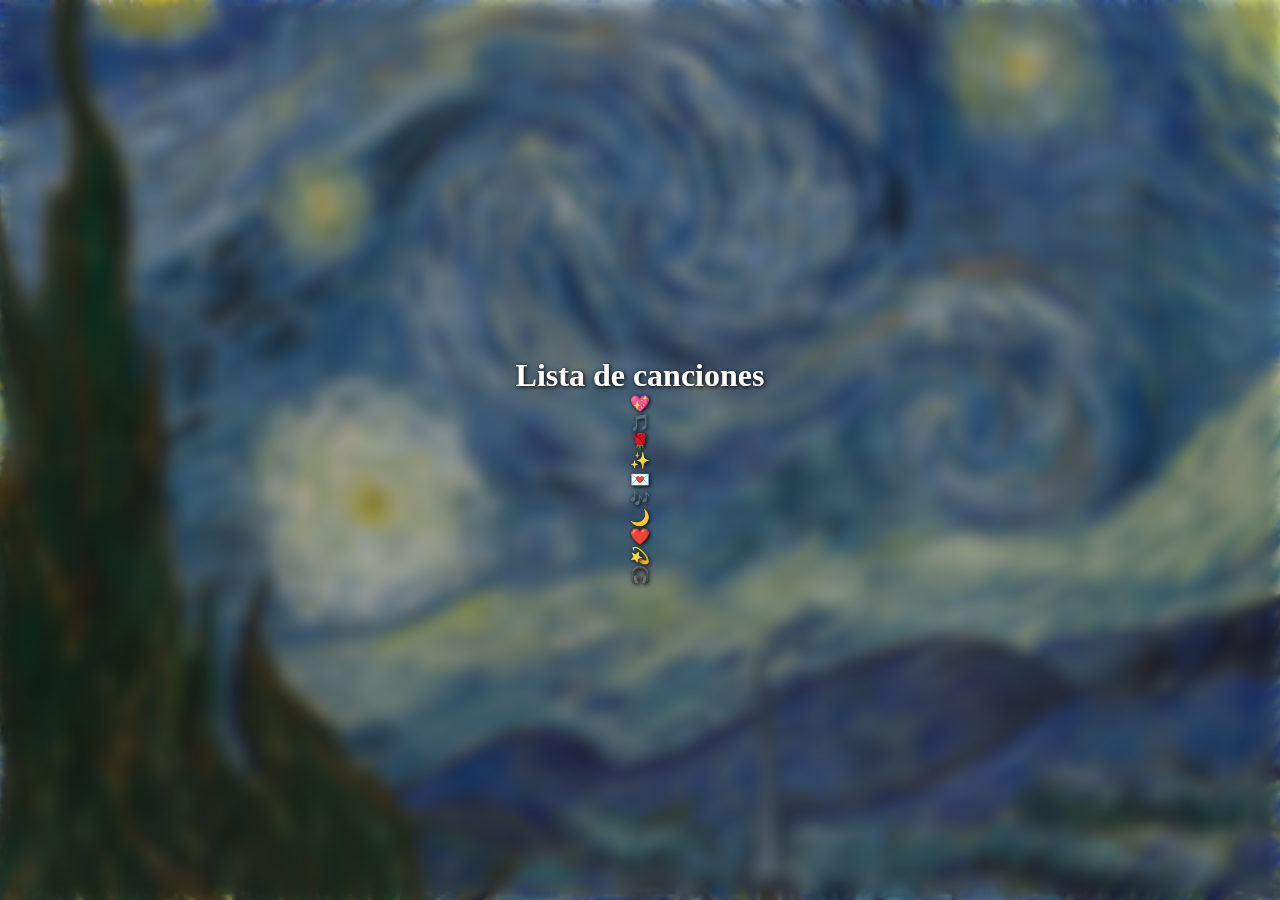
<file: cancion.html>
<!DOCTYPE html>
<html lang="en">
<head>
    <meta charset="UTF-8">
    <meta name="viewport" content="width=device-width, initial-scale=1.0">
    <title>frases</title>
    <link rel="stylesheet" href="style.css">
    <script src="script.js"></script>
</head>
<body>

  <div class="fondo-blur"></div>
        <!-- HTML -->

<section>
    <h1>Lista de canciones</h1>
    <!-- Lista de canciones -->
<div id="listaCanciones" class="notificaciones-lista">
  <!-- Tarjetas pequeñas -->
  <div class="notificacion" onclick="mostrarCancion(0)">💖 </div>
  <div class="notificacion" onclick="mostrarCancion(1)">🎵 </div>
  <div class="notificacion" onclick="mostrarCancion(2)">🌹 </div>
  <div class="notificacion" onclick="mostrarCancion(3)">✨ </div>
  <div class="notificacion" onclick="mostrarCancion(4)">💌 </div>
  <div class="notificacion" onclick="mostrarCancion(5)">🎶 </div>
  <div class="notificacion" onclick="mostrarCancion(6)">🌙 </div>
  <div class="notificacion" onclick="mostrarCancion(7)">❤️ </div>
  <div class="notificacion" onclick="mostrarCancion(8)">💫 </div>
  <div class="notificacion" onclick="mostrarCancion(9)">🎧 </div>
</div>

<!-- Vista expandida tipo Spotify -->
<div id="cancionVista" class="spotify-card" style="display:none;">
  <button onclick="volverALista()" class="btn-volver">← Elegir otra canción</button>
  <iframe id="videoIframe" class="video" src="" frameborder="0" allowfullscreen></iframe>
  <div class="info">
    <h2 id="tituloCancion" class="titulo"></h2>
    <p id="artistaCancion" class="artista"></p>
    <button class="boton-reproducir" id="botonEscuchar" target="_blank">▶ Escuchar en YouTube</button>
  </div>
</div>


</section>


</body>
</html>
</file>
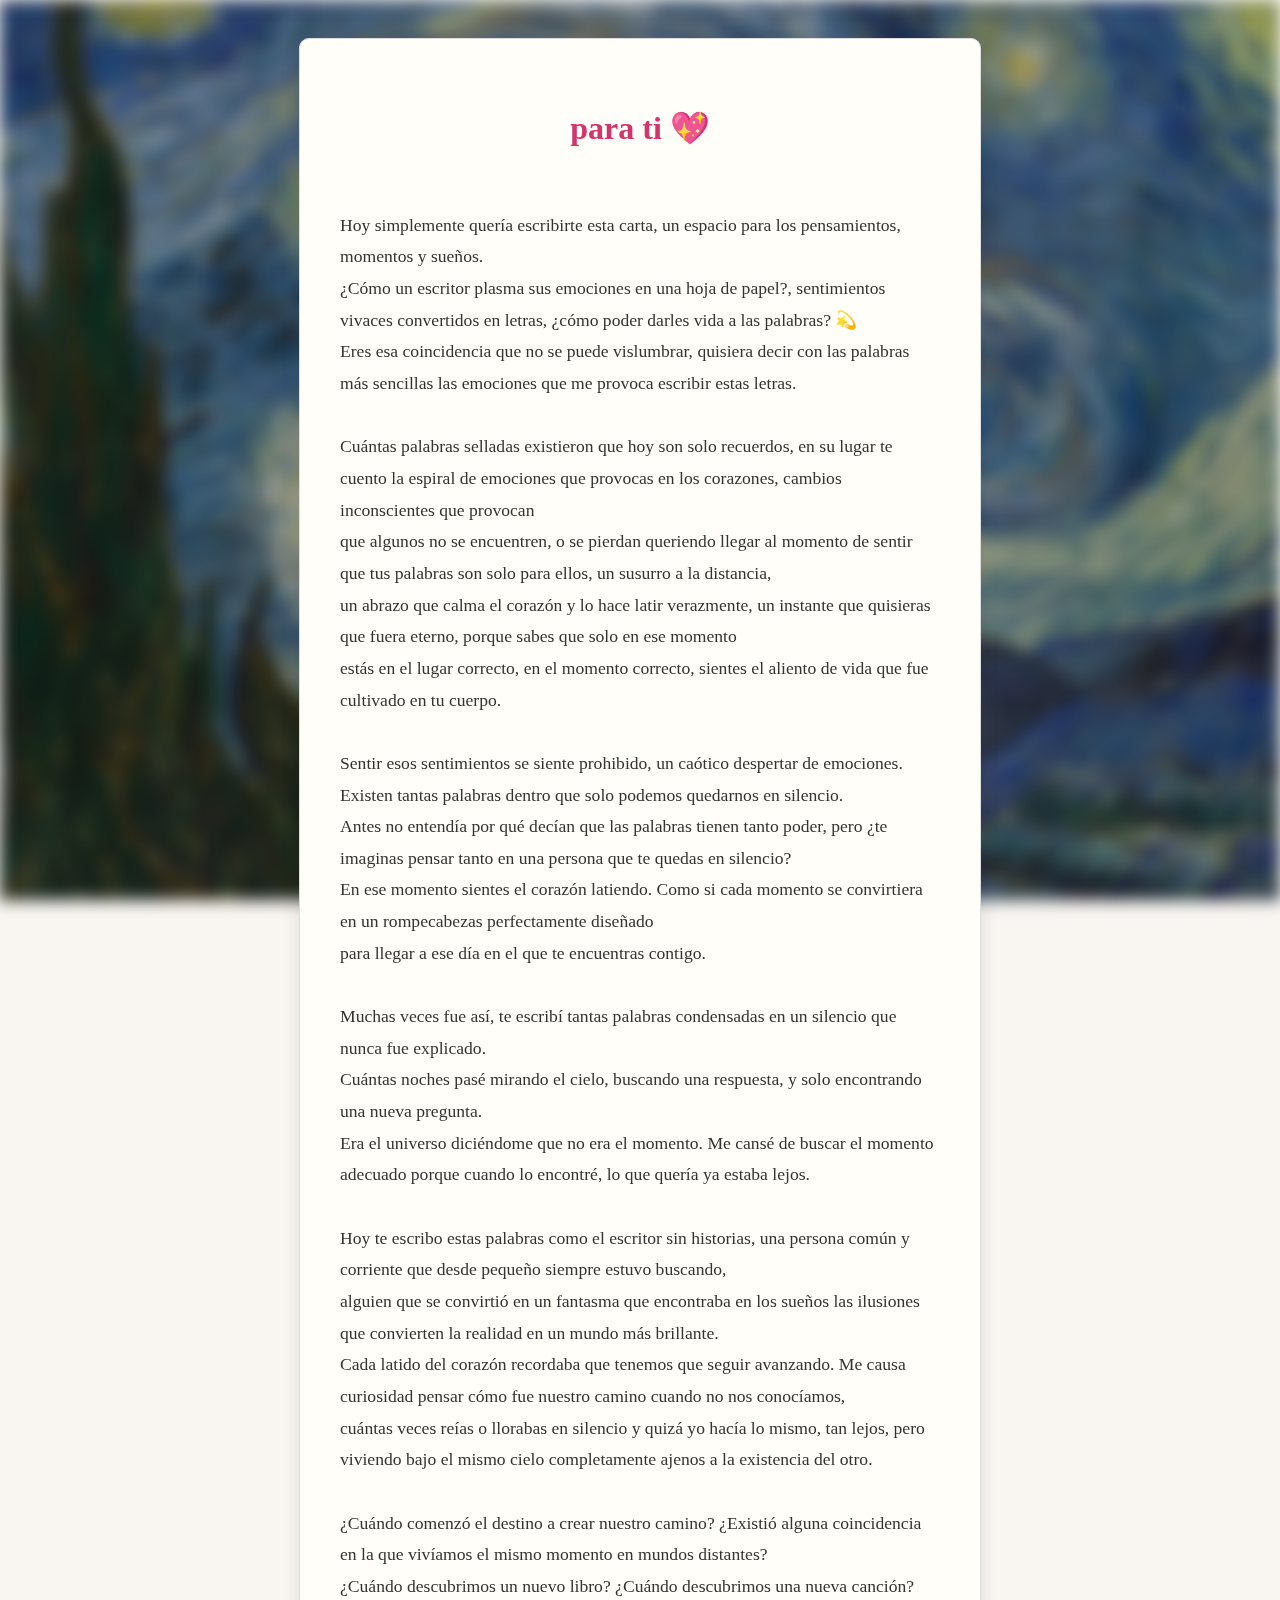
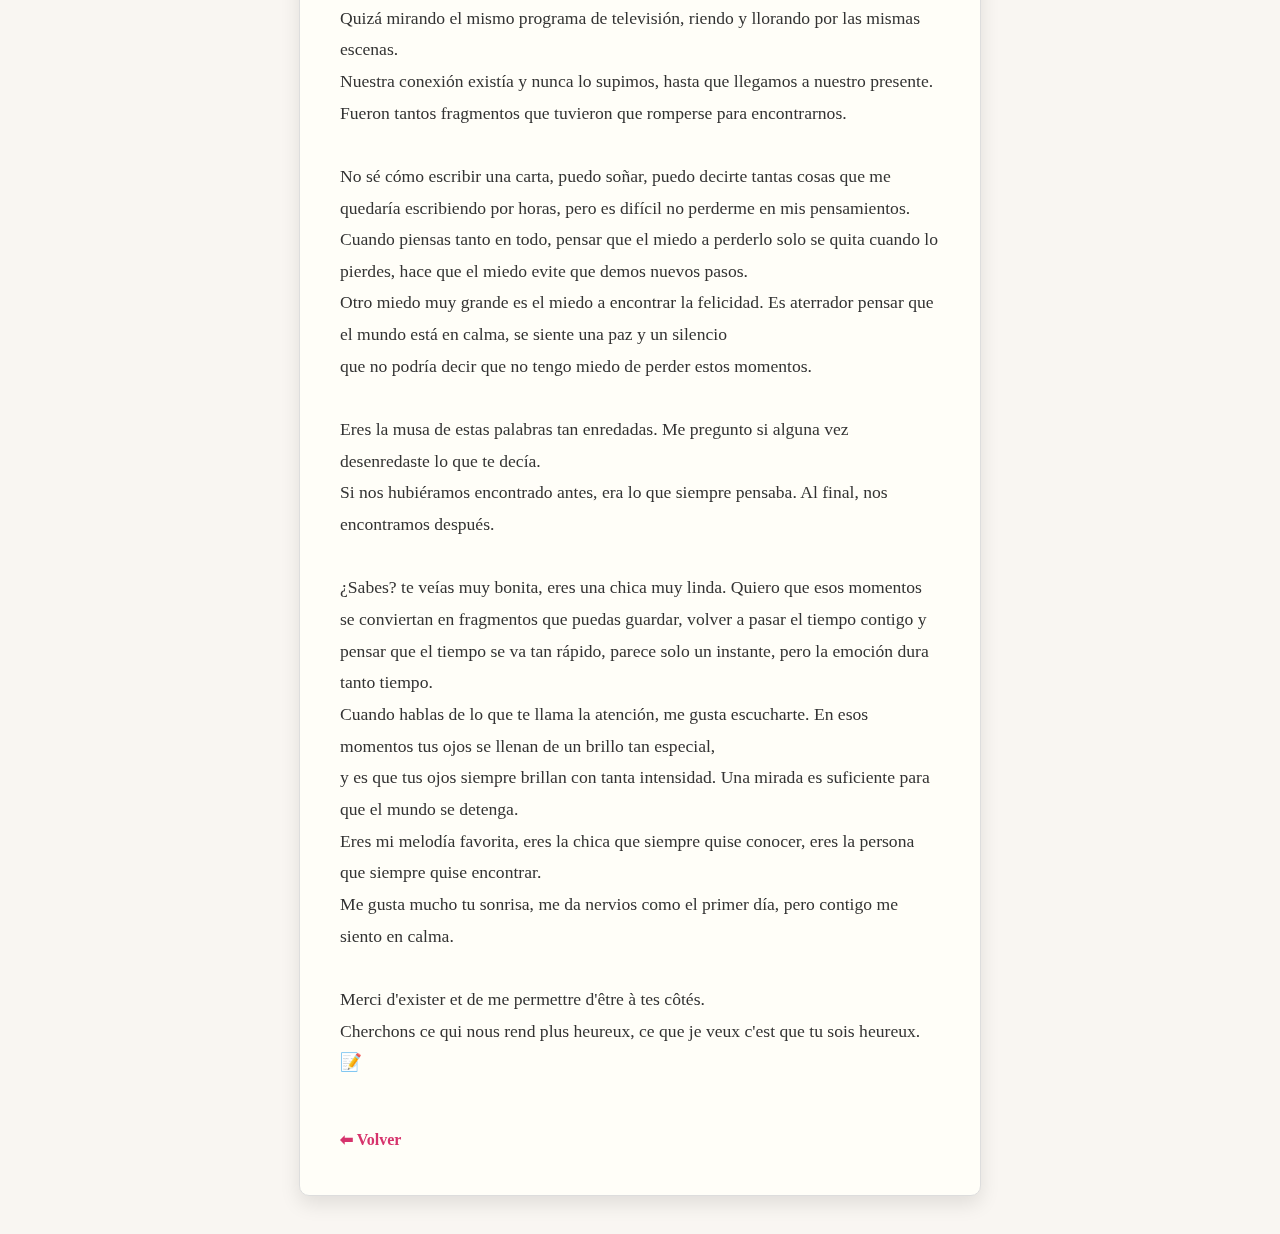
<file: carta_completa.html>
<!DOCTYPE html>
<html lang="es">
<head>
  <meta charset="UTF-8" />
  <meta name="viewport" content="width=device-width, initial-scale=1.0" />
  <title>Carta para Ti</title>
  <link rel="stylesheet" href="style_carta.css" />
</head>
<body class="carta-body">
  <div class="fondo-blur"></div>
  <div class="hoja-carta">
    <h1>para ti 💖</h1>
    <div class="carta">
    <p>
      Hoy simplemente quería escribirte esta carta, un espacio para los pensamientos, momentos y sueños.
      ¿Cómo un escritor plasma sus emociones en una hoja de papel?, sentimientos vivaces convertidos en letras, ¿cómo poder darles vida a las palabras? 💫
      Eres esa coincidencia que no se puede vislumbrar, quisiera decir con las palabras más sencillas las emociones que me provoca escribir estas letras.

      Cuántas palabras selladas existieron que hoy son solo recuerdos, en su lugar te cuento la espiral de emociones que provocas en los corazones, cambios inconscientes que provocan
      que algunos no se encuentren, o se pierdan queriendo llegar al momento de sentir que tus palabras son solo para ellos, un susurro a la distancia,
      un abrazo que calma el corazón y lo hace latir verazmente, un instante que quisieras que fuera eterno, porque sabes que solo en ese momento
      estás en el lugar correcto, en el momento correcto, sientes el aliento de vida que fue cultivado en tu cuerpo.

      Sentir esos sentimientos se siente prohibido, un caótico despertar de emociones. Existen tantas palabras dentro que solo podemos quedarnos en silencio.
      Antes no entendía por qué decían que las palabras tienen tanto poder, pero ¿te imaginas pensar tanto en una persona que te quedas en silencio?
      En ese momento sientes el corazón latiendo. Como si cada momento se convirtiera en un rompecabezas perfectamente diseñado
      para llegar a ese día en el que te encuentras contigo.

      Muchas veces fue así, te escribí tantas palabras condensadas en un silencio que nunca fue explicado.
      Cuántas noches pasé mirando el cielo, buscando una respuesta, y solo encontrando una nueva pregunta.
      Era el universo diciéndome que no era el momento. Me cansé de buscar el momento adecuado porque cuando lo encontré, lo que quería ya estaba lejos.

      Hoy te escribo estas palabras como el escritor sin historias, una persona común y corriente que desde pequeño siempre estuvo buscando,
      alguien que se convirtió en un fantasma que encontraba en los sueños las ilusiones que convierten la realidad en un mundo más brillante.
      Cada latido del corazón recordaba que tenemos que seguir avanzando. Me causa curiosidad pensar cómo fue nuestro camino cuando no nos conocíamos,
      cuántas veces reías o llorabas en silencio y quizá yo hacía lo mismo, tan lejos, pero viviendo bajo el mismo cielo completamente ajenos a la existencia del otro.

      ¿Cuándo comenzó el destino a crear nuestro camino? ¿Existió alguna coincidencia en la que vivíamos el mismo momento en mundos distantes?
      ¿Cuándo descubrimos un nuevo libro? ¿Cuándo descubrimos una nueva canción? Quizá mirando el mismo programa de televisión, riendo y llorando por las mismas escenas.
      Nuestra conexión existía y nunca lo supimos, hasta que llegamos a nuestro presente. Fueron tantos fragmentos que tuvieron que romperse para encontrarnos.

      No sé cómo escribir una carta, puedo soñar, puedo decirte tantas cosas que me quedaría escribiendo por horas, pero es difícil no perderme en mis pensamientos.
      Cuando piensas tanto en todo, pensar que el miedo a perderlo solo se quita cuando lo pierdes, hace que el miedo evite que demos nuevos pasos.
      Otro miedo muy grande es el miedo a encontrar la felicidad. Es aterrador pensar que el mundo está en calma, se siente una paz y un silencio
      que no podría decir que no tengo miedo de perder estos momentos.

      Eres la musa de estas palabras tan enredadas. Me pregunto si alguna vez desenredaste lo que te decía.
      Si nos hubiéramos encontrado antes, era lo que siempre pensaba. Al final, nos encontramos después.

      ¿Sabes? te veías muy bonita, eres una chica muy linda. Quiero que esos momentos se conviertan en fragmentos que puedas guardar, volver a pasar el tiempo contigo y pensar que el tiempo se va tan rápido, parece solo un instante, pero la emoción dura tanto tiempo.
      Cuando hablas de lo que te llama la atención, me gusta escucharte. En esos momentos tus ojos se llenan de un brillo tan especial,
      y es que tus ojos siempre brillan con tanta intensidad. Una mirada es suficiente para que el mundo se detenga.
      Eres mi melodía favorita, eres la chica que siempre quise conocer, eres la persona que siempre quise encontrar.
      Me gusta mucho tu sonrisa, me da nervios como el primer día, pero contigo me siento en calma.

      Merci d'exister et de me permettre d'être à tes côtés.  
      Cherchons ce qui nous rend plus heureux, ce que je veux c'est que tu sois heureux. 📝
    </p>
  </div>

    <a href="index.html" class="volver">⬅ Volver</a>
  </div>
</body>
</html>
</file>
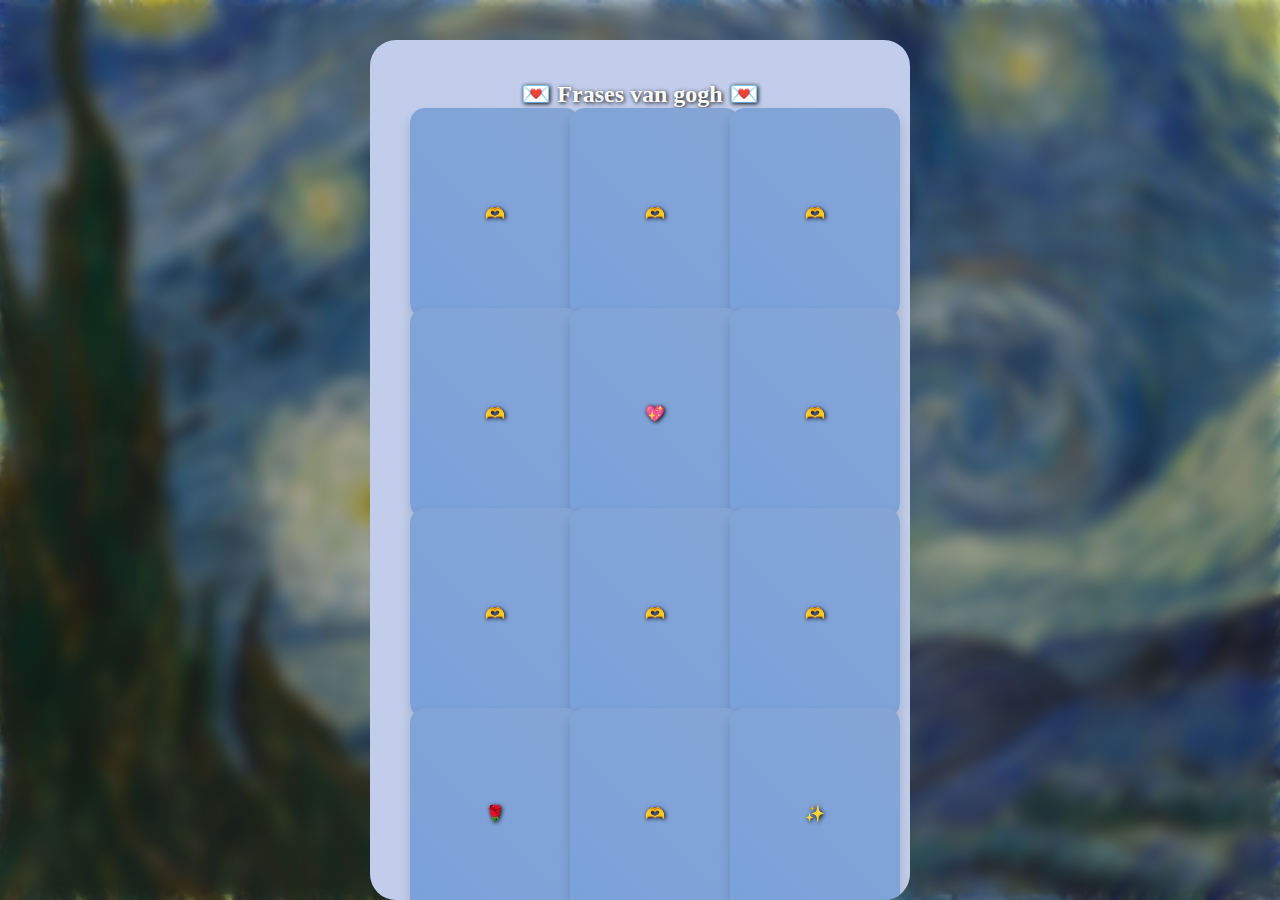
<file: frases.html>
<!DOCTYPE html>
<html lang="en">
<head>
    <meta charset="UTF-8">
    <meta name="viewport" content="width=device-width, initial-scale=1.0">
    <title>frases</title>
    <link rel="stylesheet" href="style.css">
    <script src="script.js"></script>
</head>
<body>

  <div class="fondo-blur"></div>
    <section class="tarjetas-contenedor">
        <h2 class="titulo-frases">💌 Frases van gogh 💌</h2>
        <div class="tarjetas-grid">
          <div class="tarjeta" onclick="voltear(this)">
            <div class="frente">🫶</div>
            <div class="reverso">Puse mi corazón y mi alma en mi trabajo, y he perdido mi mente en el proceso.</div>
          </div>
          <div class="tarjeta" onclick="voltear(this)">
            <div class="frente">🫶</div>
            <div class="reverso">Sueño en pintar y luego pinto mi sueño.</div>
          </div>
          <div class="tarjeta" onclick="voltear(this)">
            <div class="frente">🫶</div>
            <div class="reverso">Las grandes cosas no se hacen por impulso, sino por una serie de pequeñas cosas reunidas.</div>
          </div>
          <div class="tarjeta" onclick="voltear(this)">
            <div class="frente">🫶</div>
            <div class="reverso">Intento cada vez más ser yo mismo, me importa relativamente poco si la gente lo aprueba o lo desaprueba.</div>
          </div>
          <div class="tarjeta" onclick="voltear(this)">
            <div class="frente">💖</div>
            <div class="reverso">Es bueno amar muchas cosas, porque ahí radica la fuerza, y el que ama mucho realiza mucho y puede lograr mucho, y lo que se hace con amor está bien hecho.</div>
          </div>
          <div class="tarjeta" onclick="voltear(this)">
            <div class="frente">🫶</div>
            <div class="reverso">El comienzo es quizás más difícil que cualquier otra cosa, pero ten cuidado, todo saldrá bien.</div>
          </div>
          <div class="tarjeta" onclick="voltear(this)">
            <div class="frente">🫶</div>
            <div class="reverso">A medida que avanzamos en la vida, se vuelve más y más difícil, pero en la lucha contra las dificultades se desarrolla la fuerza del corazón.</div>
          </div>
          <div class="tarjeta" onclick="voltear(this)">
            <div class="frente">🫶</div>
            <div class="reverso">A menudo pienso que la noche está más viva y con más colores que el día».</div>
          </div>
          <div class="tarjeta" onclick="voltear(this)">
            <div class="frente">🫶</div>
            <div class="reverso">El amor siempre conlleva dificultades, eso es verdad, pero el lado bueno es que da energía.</div>
          </div>
          <div class="tarjeta" onclick="voltear(this)">
            <div class="frente">🌹</div>
            <div class="reverso">Admira tanto como puedas. La mayoría de la gente no admiran lo suficiente.</div>
          </div>
          <div class="tarjeta" onclick="voltear(this)">
            <div class="frente">🫶</div>
            <div class="reverso">Siempre estoy haciendo lo que no puedo hacer, con el fin de aprender cómo hacerlo.</div>
          </div>
          <div class="tarjeta" onclick="voltear(this)">
            <div class="frente">✨</div>
            <div class="reverso">No sé nada con certeza, pero ver las estrellas me hace soñar.</div>
          </div>
          <div class="tarjeta" onclick="voltear(this)">
            <div class="frente">💕</div>
            <div class="reverso">Soy claramente consciente de las estrellas y el infinito en lo alto. Entonces la vida parece casi encantada después de todo.</div>
          </div>
          <div class="tarjeta" onclick="voltear(this)">
            <div class="frente">💫</div>
            <div class="reverso">Si escuchas una voz dentro de ti que dice «no puedes pintar», entonces, por supuesto, pinta y esa voz se silenciará.</div>
          </div>
          
          <div class="tarjeta" onclick="voltear(this)">
            <div class="frente">🫶</div>
            <div class="reverso">Prefiero morir de pasión que de aburrimiento.</div>
          </div>
        </div>
      </section>
      

</body>
</html>
</file>
<file: style.css>
.fondo-blur {
    position: fixed;
    top: 0;
    left: 0;
    width: 100%;
    height: 100%;
    background: url('fondo_noche_estrellada.jpg') no-repeat center center fixed;
    background-size: cover;
    filter: blur(8px) brightness(0.7);
    z-index: -1;
}

body {
    margin: 0;
    padding: 0;
    background: url('fondo_noche_estrellada.jpg') no-repeat center center fixed;
    background-size: cover;
    font-family: 'Georgia', serif;
    color: white;
    text-shadow: 1px 1px 4px black;
    display: flex;
    flex-direction: column;
    align-items: center;
    justify-content: center;
    height: 100vh;
    overflow: hidden;
}

section {
    text-align: center;
    margin-top: 40px;
}

h1,
h2 {
    margin: 0;
    padding: 0;
}

a {
    display: inline-block;
    margin-top: 10px;
    background-color: #457b9d;
    /* Azul armónico */
    color: #fff;
    padding: 8px 15px;
    text-decoration: none;
    border-radius: 5px;
    font-weight: bold;
}

a:hover {
    background-color: #1d3557;
}

.sobre {
    
    width: 400px;
    height: 250px;
    background: #1d3557;
    /* Azul noche */
    border-radius: 15px;
    box-shadow: 0 8px 20px rgba(0, 0, 0, 0.4);
}

.tapa {
    width: 400px;
    height: 120px;
    background: #2a4365;
    /* Azul profundo */
    border-bottom: 3px solid #0d1b2a;
}

.hoja {
    position: absolute;
    top: 100%;
    left: 10%;
    width: 85%;
    height: 220px;
    background: #edf2f4;
    /* Azul grisáceo muy claro */
    color: #1d3557;
    font-family: 'Georgia', serif;
    border: 1px solid #ccc;
    box-shadow: 0 4px 6px rgba(0, 0, 0, 0.1);
    padding: 20px;
    box-sizing: border-box;
    opacity: 0;
    transition: top 1s ease, opacity 1s ease;
    z-index: 1;
    border-radius: 24px;
    justify-content: center;
    align-items: center;
    display: flex;
    flex-direction: column;
}
.hoja h3,p,a {
    text-align: center;
    font-size: 22px;
}


.sobre.abierto .tapa {
    transform: rotateX(180deg);
}

.sobre.abierto .hoja {
    top: 10px;
    opacity: 1;
}

button {
    margin-top: 20px;
    padding: 10px 20px;
    background-color: #457b9d;
    color: white;
    border: none;
    border-radius: 5px;
    cursor: pointer;
}

button:hover {
    background-color: #1d3557;
}

.contenedor-corazones {
    position: absolute;
    top: 50%;
    left: 50%;
    width: 100%;
    height: 100%;
    pointer-events: none;
    overflow: visible;
}

.corazon {
    position: absolute;
    width: 30px;
    height: 30px;
    background: red;
    transform: rotate(-45deg);
    animation: flotar 2s ease-out forwards;
    opacity: 0;
}

.corazon::before,
.corazon::after {
    content: "";
    position: absolute;
    width: 30px;
    height: 30px;
    background: red;
    border-radius: 50%;
}

.corazon::before {
    top: -15px;
    left: 0;
}

.corazon::after {
    top: 0;
    left: 15px;
}

@keyframes flotar {
    0% {
        transform: translateY(0) scale(1) rotate(-45deg);
        opacity: 1;
    }

    100% {
        transform: translateY(-200px) scale(1.5) rotate(-45deg);
        opacity: 0;
    }
}

.musica-btn {
    position: fixed;
    bottom: 20px;
    right: 20px;
    background-color: #457b9d;
    border: none;
    border-radius: 50%;
    padding: 15px;
    color: white;
    font-size: 20px;
    box-shadow: 0 4px 10px rgba(0, 0, 0, 0.3);
    cursor: pointer;
    z-index: 10;
    transition: background 0.3s;
}

.musica-btn:hover {
    background-color: #1d3557;
}


/*codigo para las cards*/
.tarjetas-contenedor {
    padding: 40px;
    background: #f7fbff;
    text-align: center;
    height: 100vh; /* altura completa de la ventana */
    overflow-y: auto; /* scroll si hay muchas tarjetas */
}

.tarjetas-contenedor {
    padding: 40px;
    background: #c2cdeb;
    text-align: center;
    height: 100vh; /* altura completa de la ventana */
    overflow-y: auto; /* scroll si hay muchas tarjetas */
    border-radius: 26px;
}

/* Grid de 3 columnas */
.tarjetas-grid {
    display: grid;
    grid-template-columns: repeat(3, 1fr);
    gap: 20px;
    justify-items: center;
}

/* Tarjeta base */
.tarjeta {
    width: 140px;
    height: 180px;
    perspective: 1000px;
    cursor: pointer;
    position: relative;
    transition: transform 0.3s ease;
}

/* Efecto al agrandar */
.tarjeta.activa {
    transform: scale(1.5);
    z-index: 10;
}

/* Interior de la tarjeta */
.tarjeta div {
    width: 100%;
    height: 100%;
    border-radius: 15px;
    text-align: center;
    font-size: 1em;
    padding: 15px;
    backface-visibility: hidden;
    position: absolute;
    transition: transform 0.6s;
    display: flex;
    justify-content: center;
    align-items: center;
    box-shadow: 0 6px 12px rgba(0, 0, 0, 0.15);
}

/* Lado frente */
.tarjeta .frente {
    background: linear-gradient(45deg,#7ba1db, #84a5d4);
    color: white;
    transform: rotateY(0deg);
}

/* Lado reverso */
.tarjeta .reverso {
    background: #fff;
    color: #444;
    transform: rotateY(180deg);
}

.tarjeta.volteada .frente {
    transform: rotateY(180deg);
}

.tarjeta.volteada .reverso {
    transform: rotateY(360deg);
}

.tarjeta>div {
    position: absolute;
    width: 100%;
    height: 100%;
    border-radius: 15px;
}

@keyframes aparecerTarjeta {
    from {
        opacity: 0;
        transform: translateY(30px);
    }

    to {
        opacity: 1;
        transform: translateY(0);
    }
}

.tarjeta {
    animation: aparecerTarjeta 0.8s ease both;
}

.tarjeta.volteada::after {
    content: "";
    position: absolute;
    top: -50%;
    left: -50%;
    width: 200%;
    height: 200%;
    background: linear-gradient(120deg, transparent, rgba(255, 255, 255, 0.7), transparent);
    transform: rotate(25deg);
    animation: brillo 0.6s ease forwards;
    pointer-events: none;
    border-radius: 15px;
    z-index: 1;
}

@keyframes brillo {
    0% {
        transform: rotate(25deg) translateX(-100%);
    }

    100% {
        transform: rotate(25deg) translateX(100%);
    }
}

.girasol {
    position: absolute;
    top: 10%;
    left: 5%;
    width: 100px;
    transform: rotate(-15deg);
    z-index: 2;
}
</file>
<file: style_carta.css>
.carta-body {
    background: #f9f6f2;
    font-family: 'Georgia', serif;
    display: flex;
    align-items: center;
    justify-content: center;
    min-height: 100vh;
    padding: 30px;
  }
  
  .hoja-carta {
    background: #fffef8;
    border: 1px solid #ddd;
    padding: 40px;
    max-width: 600px;
    width: 100%;
    box-shadow: 0 8px 20px rgba(0,0,0,0.1);
    line-height: 1.8;
    border-radius: 10px;
    position: relative;
    animation: aparecerCarta 1s ease-in-out;
  }
  
  .hoja-carta h1 {
    font-size: 2em;
    margin-bottom: 20px;
    color: #d6336c;
    text-align: center;
  }
  
  .hoja-carta p {
    color: #333;
    font-size: 1.1em;
    white-space: pre-line;
  }
  
  .volver {
    display: inline-block;
    margin-top: 30px;
    color: #d6336c;
    text-decoration: none;
    font-weight: bold;
  }
  
  @keyframes aparecerCarta {
    from {
      opacity: 0;
      transform: scale(0.95) translateY(30px);
    }
    to {
      opacity: 1;
      transform: scale(1) translateY(0);
    }
  }
  .fondo-blur {
    position: fixed;
    top: 0;
    left: 0;
    width: 100%;
    height: 100%;
    background: url('fondo_noche_estrellada.jpg') no-repeat center center fixed;
    background-size: cover;
    filter: blur(8px) brightness(0.7);
    z-index: -1;
}
</file>
